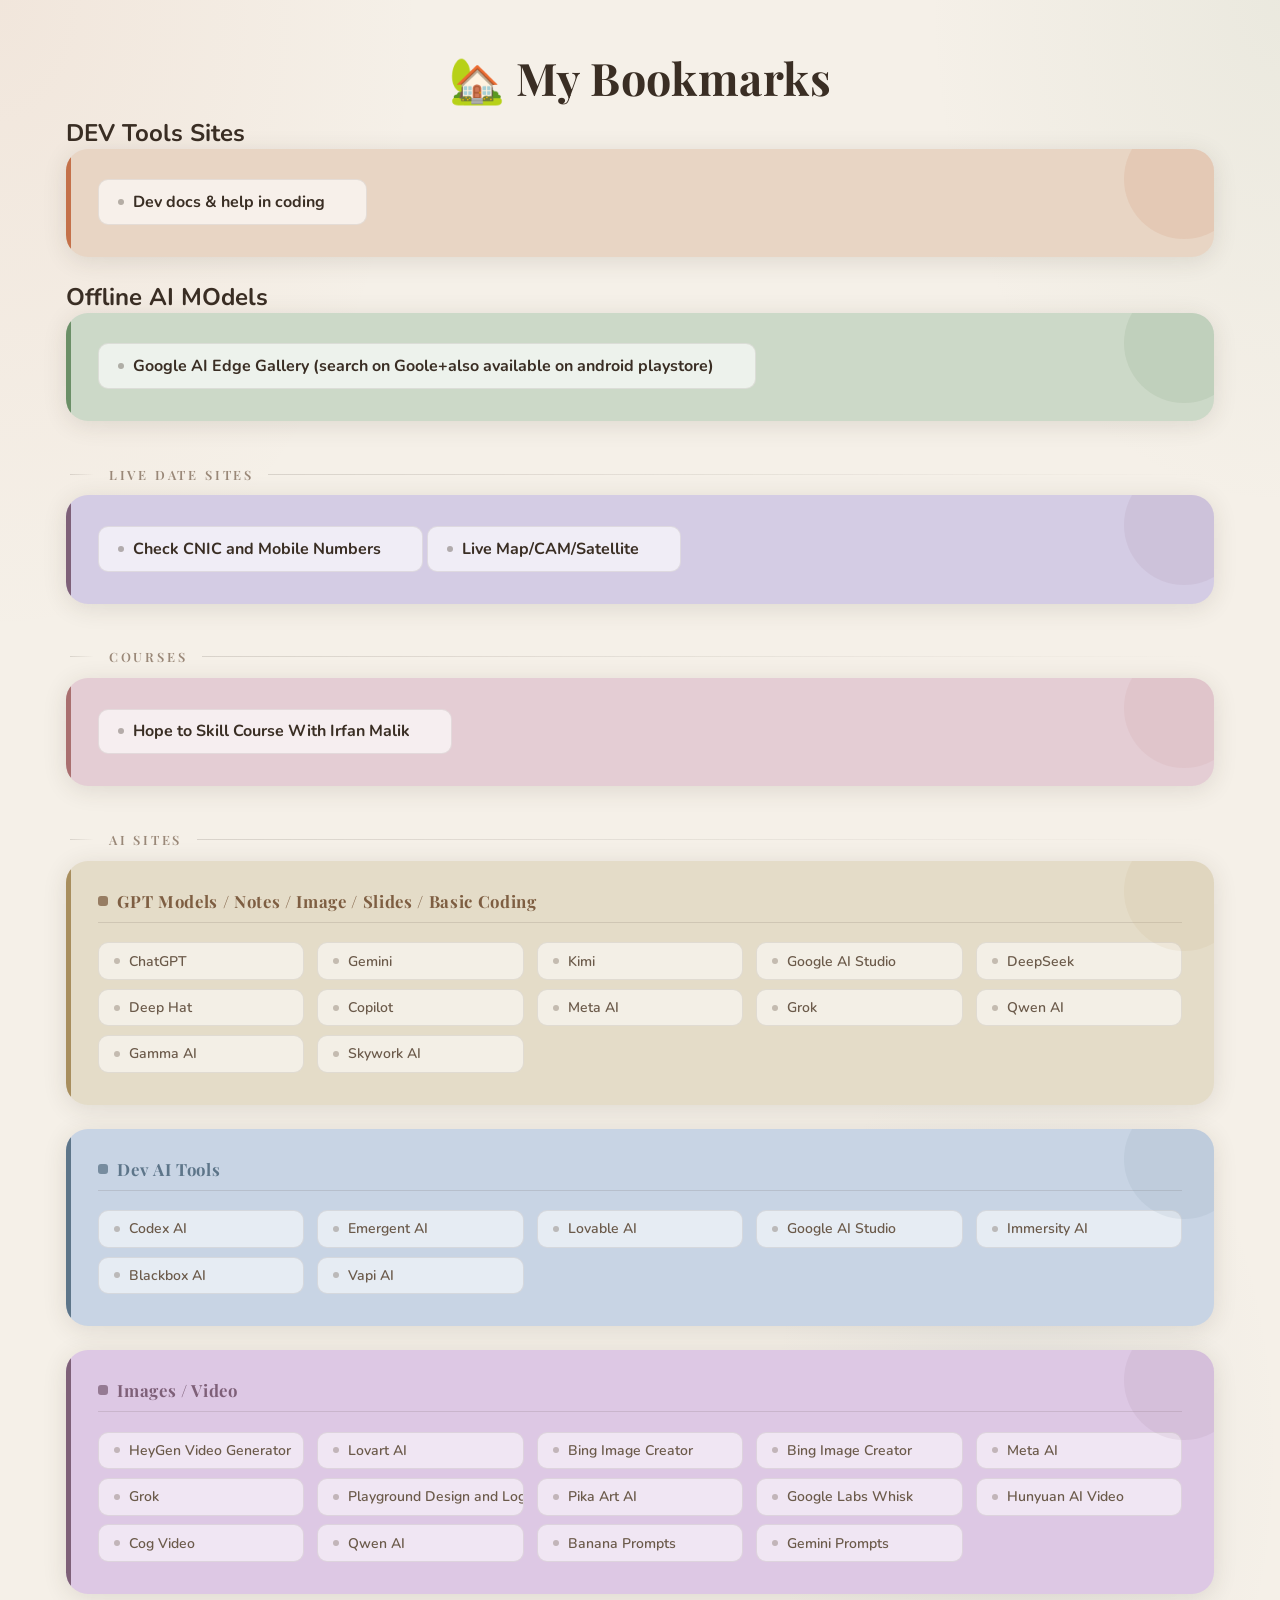
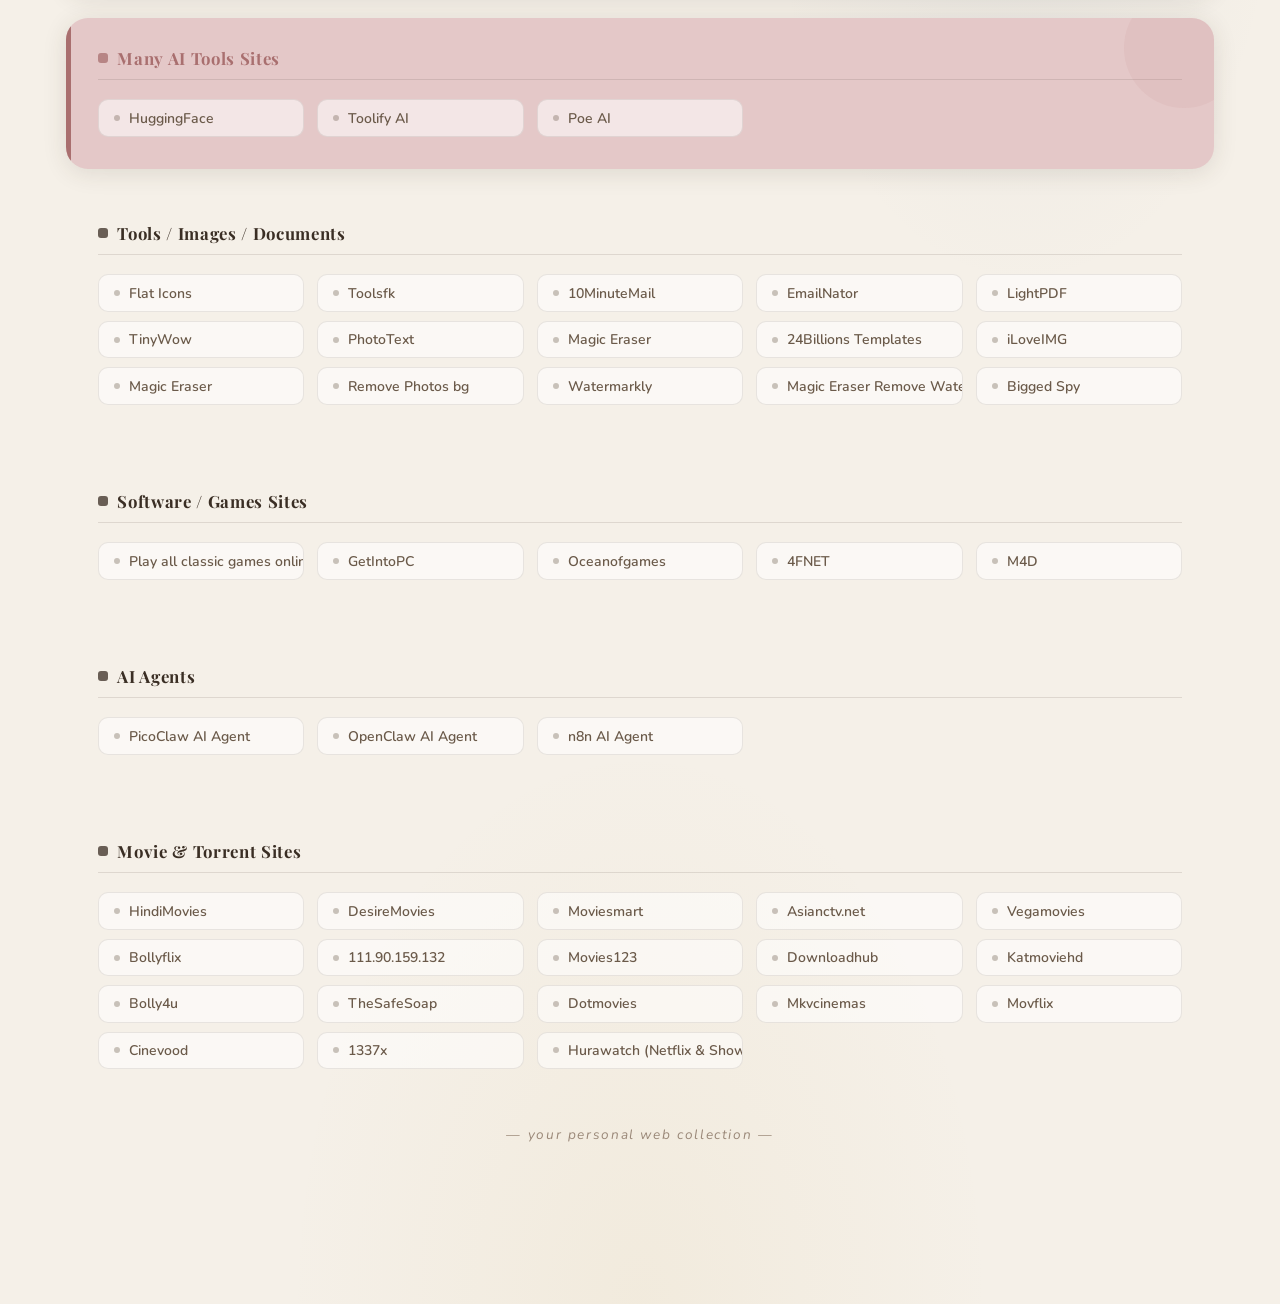
<file: all-sites.html>
<!DOCTYPE html>
<html lang="en">

<head>
    <meta charset="UTF-8">
    <meta name="viewport" content="width=device-width, initial-scale=1.0">
    <title>My Bookmark</title>
    <link rel="stylesheet" href="style.css">
    <link
        href="https://fonts.googleapis.com/css2?family=Baloo+Bhai+2&family=Bpmf+Huninn&family=Poppins:ital,wght@0,100;0,200;0,300;0,400;0,500;0,600;0,700;0,800;0,900;1,100;1,200;1,300;1,400;1,500;1,600;1,700;1,800;1,900&display=swap"
        rel="stylesheet">

</head>

<body>
    <main>
        <h2>DEV Tools Sites
        </h2>

        <div>
            <li>
                <a href="https://devdocs.io/"> Dev docs & help in coding </a>
            </li>
        </div>

        <h2>Offline AI MOdels</h2>

        <div>
            <li>
                <a href="https://www.google.com">Google AI Edge Gallery (search on Goole+also available on android
                    playstore) </a>
            </li>
        </div>

        <h3>Live Date Sites</h3>
        <div>
            <li>
                <a href="https://cnic.pk/">Check CNIC and Mobile Numbers</a>
            </li>
           
            <li>
                <a href="https://osirisai.live/">Live Map/CAM/Satellite</a>
            </li>
           

        </div>
        <h3>Courses</h3>
        <div>
            <li>
                <a href="https://hopetoskills.com/">Hope to Skill Course With Irfan Malik</a>
            </li>
        </div>


        <h3>AI Sites</h3>
        <div>
            <h3>GPT Models / Notes / Image / Slides / Basic Coding</h3>
            <ul>
                <li><a href="https://chat.openai.com/">ChatGPT</a></li>
                <li><a href="https://gemini.google.com/app">Gemini</a></li>
                <li><a href="https://www.kimi.com/en/">Kimi</a></li>
                <li><a href="https://aistudio.google.com/">Google AI Studio</a></li>
                <li><a href="https://www.deepseek.com/en">DeepSeek</a></li>
                <li><a href="https://app.deephat.ai/">Deep Hat</a></li>
                <li><a href="https://copilot.microsoft.com/">Copilot</a></li>
                <li><a href="https://www.meta.ai/">Meta AI</a></li>
                <li><a href="https://grok.com/">Grok</a></li>
                <li><a href="https://qwen.ai/">Qwen AI</a></li>
                <li><a href="https://gamma.app/ur">Gamma AI</a></li>
                <li><a href="https://skywork.ai/">Skywork AI</a></li>
        </div>
        <div>
            <h3>Dev AI Tools</h3>
            <ul>
                <li><a href="https://chatgpt.com/codex">Codex AI</a></li>
                <li><a href="https://app.emergent.sh/home">Emergent AI</a></li>
                <li><a href="https://lovable.dev/">Lovable AI</a></li>
                <li><a href="https://aistudio.google.com/">Google AI Studio</a></li>
                <li><a href="https://app.immersity.ai">Immersity AI</a></li>
                <li><a href="https://www.blackbox.ai/">Blackbox AI</a></li>
                <li><a href="https://vapi.ai/">Vapi AI</a></li>
        </div>
        <div>
            <h3>Images / Video</h3>
            <ul>
                <li><a href="https://app.heygen.com">HeyGen Video Generator</a></li>
                <li><a href="https://www.lovart.ai">Lovart AI</a></li>
                <li><a href="https://www.bing.com/images/create">Bing Image Creator</a></li>
                <li><a href="https://www.bing.com/images/create">Bing Image Creator</a></li>
                <li><a href="https://www.meta.ai/">Meta AI</a></li>
                <li><a href="https://grok.com/">Grok</a></li>
                <li><a href="https://playground.com/">Playground Design and Logo AI</a></li>
                <li><a href="https://pika.art//">Pika Art AI</a></li>
                <li><a href="https://labs.google/fx/tools/whisk">Google Labs Whisk</a></li>
                <li><a href="https://aivideo.hunyuan.tencent.com">Hunyuan AI Video</a></li>
                <li><a href="https://www.cogvideo.org">Cog Video</a></li>
                <li><a href="https://qwen.ai/">Qwen AI</a></li>
                <li><a href="https://www.bananaprompts.xyz/">Banana Prompts</a></li>
                <li><a href="https://gemini-prompts.vercel.app/">Gemini Prompts</a></li>

        </div>

        <div>
            <h3>Many AI Tools Sites</h3>
            <ul>
                <li><a href="https://huggingface.co/">HuggingFace</a></li>
                <li><a href="https://www.toolify.ai/">Toolify AI</a></li>
                <li><a href="https://poe.com/">Poe AI</a></li>
        </div>
        <div>
            <h3>Tools / Images / Documents</h3>
            <ul>

                <li><a href="https://www.flaticon.com//">Flat Icons</a></li>
                <li><a href="https://toolsfk.com/">Toolsfk</a></li>
                <li><a href="https://10minutemail.net">10MinuteMail</a></li>
                <li><a href="https://www.emailnator.com/">EmailNator</a></li>
                <li><a href="https://lightpdf.com/">LightPDF</a></li>
                <li><a href="https://tinywow.com/">TinyWow</a></li>
                <li><a href="https://photext.shop/">PhotoText</a></li>
                <li><a href="https://magiceraser.org/">Magic Eraser</a></li>
                <li><a href="https://24billions.com/">24Billions Templates</a></li>
                <li><a href="https://www.iloveimg.com/">iLoveIMG</a></li>
                <li><a href="https://magiceraser.org/">Magic Eraser</a></li>
                <li><a href="https://remove.photos/ ">Remove Photos bg</a></li>
                <li><a href="https://watermarkly.com/add-text-to-photo/">Watermarkly</a></li>
                <li><a href="https://magiceraser.org/remove-watermark-from-image/">Magic Eraser Remove Watermark</a>
                </li>
                <li><a href="https://bigged.com/spy/">Bigged Spy</a></li>
        </div>
        <div>
            <h3>Software / Games Sites</h3>
            <ul>
                <li><a href="https://www.retrogames.onl/">Play all classic games online </a></li>
                <li><a href="https://getintopc.com/">GetIntoPC </a></li>
                <li><a href="https://oceanofgames.com/">Oceanofgames</a></li>
                <li><a href="https://www.4fnet.org/">4FNET</a></li>
                <li><a href="https://www.m4d.fun/">M4D</a></li>
        </div>
        <div>
            <h3>AI Agents</h3>
            <ul>
                <li><a href="https://picoclaw.net/">PicoClaw AI Agent</a></li>
                <li><a href="https://openclaw.ai/">OpenClaw AI Agent</a></li>
                <li><a href="https://n8n.io/">n8n AI Agent</a></li>
        </div>
        <div>
            <h3>Movie & Torrent Sites</h3>
            <ul>
                <li><a href="https://www.hindimovies.to/">HindiMovies</a></li>
                <li><a href="https://desiremovies.my/">DesireMovies</a></li>
                <li><a href="https://moviesmart.click/">Moviesmart</a></li>
                <li><a href="https://asianctv.net/">Asianctv.net</a></li>
                <li><a href="https://vegamovies.is/">Vegamovies</a></li>
                <li><a href="https://bollyflix.diy/">Bollyflix</a></li>
                <li><a href="https://111.90.159.132/">111.90.159.132</a></li>
                <li><a href="https://movies123.pk/">Movies123</a></li>
                <li><a href="https://downloadhub.lol/">Downloadhub</a></li>
                <li><a href="https://katmoviehd.to/">Katmoviehd</a></li>
                <li><a href="https://bolly4u.green/">Bolly4u</a></li>
                <li><a href="https://thesafesoap.com/">TheSafeSoap</a></li>
                <li><a href="https://dotmovies.ws/">Dotmovies</a></li>
                <li><a href="https://mkvcinemas.pw/">Mkvcinemas</a></li>
                <li><a href="https://movflix.info/">Movflix</a></li>
                <li><a href="https://cinevood.net/">Cinevood</a></li>
                <li><a href="https://1337x.to/">1337x</a></li>
                <li><a href="https://hurawatch.cc/">Hurawatch (Netflix & Shows)</a></li>
            </ul>
        </div>
    </main>
</body>

</html>
</file>
<file: style.css>
/* =============================================
   MY BOOKMARK — Warm Home Interior Theme
   Colors: Cream · Sage · Terracotta · Dusty Rose
   Vibe: Clean, Cozy, Warm, Elegant
   ============================================= */

@import url('https://fonts.googleapis.com/css2?family=Playfair+Display:wght@500;600;700&family=Nunito:wght@400;500;600;700&display=swap');

/* ══════════════════════════════════════════════
   CSS VARIABLES
══════════════════════════════════════════════ */
:root {
  /* Page background — warm linen/cream */
  --bg-page:     #f5f0e8;
  --bg-warm:     #ede8de;

  /* Card backgrounds — soft home palette */
  --sage:        #8faa8b;
  --sage-light:  #b5c9b2;
  --sage-dark:   #6b8f67;

  --terracotta:  #c4714a;
  --terra-light: #d9926f;
  --terra-dark:  #a85a38;

  --dusty-rose:  #c48b8b;
  --rose-light:  #d4a9a9;
  --rose-dark:   #a96f6f;

  --slate-blue:  #7a90a4;
  --slate-light: #9aafc0;
  --slate-dark:  #5d7589;

  --mustard:     #c4a24a;
  --must-light:  #d4b96a;
  --must-dark:   #a8882e;

  --olive:       #8a9a5a;
  --olive-light: #a4b472;
  --olive-dark:  #6e7e44;

  --warm-brown:  #9a7558;
  --brown-light: #b4926f;
  --brown-dark:  #7e5e42;

  --muted-teal:  #5a8a84;
  --teal-light:  #74a49e;
  --teal-dark:   #426e68;

  --mauve:       #9a7a94;
  --mauve-light: #b498ae;
  --mauve-dark:  #7e6078;

  --sand:        #c4aa7a;
  --sand-light:  #d4be96;
  --sand-dark:   #a88e5e;

  /* Text */
  --text-dark:   #3a2e24;
  --text-mid:    #6b5a4a;
  --text-soft:   #9a8878;
  --text-light:  #f5f0e8;

  /* Fonts */
  --font-display: 'Playfair Display', serif;
  --font-body:    'Nunito', sans-serif;

  --r-xs: 6px;
  --r-sm: 10px;
  --r-md: 16px;
  --r-lg: 22px;
  --r-xl: 28px;

  --ease:        0.22s cubic-bezier(0.4, 0, 0.2, 1);
  --ease-bounce: 0.28s cubic-bezier(0.34, 1.4, 0.64, 1);
  --shadow-soft: 0 2px 16px rgba(58, 46, 36, 0.1);
  --shadow-card: 0 4px 24px rgba(58, 46, 36, 0.12);
  --shadow-hover: 0 12px 40px rgba(58, 46, 36, 0.18);
}

/* ══════════════════════════════════════════════
   RESET
══════════════════════════════════════════════ */
*, *::before, *::after { box-sizing: border-box; margin: 0; padding: 0; }
html { scroll-behavior: smooth; }
ul, li { list-style: none; }

/* ══════════════════════════════════════════════
   BODY — warm linen background
══════════════════════════════════════════════ */
body {
  font-family: var(--font-body);
  background-color: var(--bg-page);
  background-image:
    radial-gradient(ellipse 60% 40% at 0%   0%,   rgba(196,113,74,0.08)  0%, transparent 55%),
    radial-gradient(ellipse 55% 35% at 100% 0%,   rgba(143,170,139,0.10) 0%, transparent 50%),
    radial-gradient(ellipse 50% 35% at 50%  100%, rgba(196,162, 74,0.07) 0%, transparent 55%),
    radial-gradient(ellipse 40% 30% at 80%  50%,  rgba(122,144,164,0.08) 0%, transparent 50%);
  color: var(--text-dark);
  min-height: 100vh;
  padding-bottom: 6rem;
}

/* ══════════════════════════════════════════════
   PAGE HEADER
══════════════════════════════════════════════ */
main::before {
  content: '🏡  My Bookmarks';
  display: block;
  font-family: var(--font-display);
  font-size: clamp(1.8rem, 5vw, 2.8rem);
  font-weight: 700;
  text-align: center;
  padding: 3rem 1.5rem 0.6rem;
  color: var(--text-dark);
  letter-spacing: 0.01em;
  animation: fadeDown 0.55s ease both;
}

main::after {
  content: '— your personal web collection —';
  display: block;
  font-family: var(--font-body);
  font-size: 0.85rem;
  font-weight: 400;
  text-align: center;
  color: var(--text-soft);
  letter-spacing: 0.12em;
  margin-bottom: 2rem;
  font-style: italic;
  animation: fadeDown 0.6s 0.1s ease both;
}

/* ══════════════════════════════════════════════
   MAIN WRAPPER
══════════════════════════════════════════════ */
main {
  max-width: 1200px;
  margin: 0 auto;
  padding: 0 1.6rem 2rem;
}

/* ══════════════════════════════════════════════
   SECTION LABELS — "Live Tracker", "Courses", "AI Sites"
══════════════════════════════════════════════ */
main > h3 {
  font-family: var(--font-display);
  font-size: clamp(0.7rem, 1.5vw, 0.8rem);
  font-weight: 600;
  letter-spacing: 0.22em;
  text-transform: uppercase;
  color: var(--text-soft);
  margin: 2.8rem 0 0.8rem 0.3rem;
  display: flex;
  align-items: center;
  gap: 0.9rem;
  animation: fadeIn 0.5s ease both;
}

main > h3::before,
main > h3::after {
  content: '';
  flex: 1;
  height: 1px;
  background: linear-gradient(90deg, rgba(58,46,36,0.15), transparent);
}
main > h3::before { max-width: 24px; }
main > h3:first-child { margin-top: 0.5rem; }

/* ══════════════════════════════════════════════
   CARDS — base styles
══════════════════════════════════════════════ */
main > div {
  position: relative;
  border-radius: var(--r-lg);
  padding: 1.8rem 2rem 2rem;
  margin-bottom: 1.5rem;
  overflow: hidden;
  transition: transform var(--ease), box-shadow var(--ease);
  animation: slideUp 0.45s ease both;
  border: none;
}

/* Stagger */
main > div:nth-child(2)  { animation-delay: 0.04s; }
main > div:nth-child(4)  { animation-delay: 0.08s; }
main > div:nth-child(6)  { animation-delay: 0.12s; }
main > div:nth-child(7)  { animation-delay: 0.16s; }
main > div:nth-child(8)  { animation-delay: 0.20s; }
main > div:nth-child(9)  { animation-delay: 0.24s; }
main > div:nth-child(10) { animation-delay: 0.28s; }
main > div:nth-child(11) { animation-delay: 0.32s; }
main > div:nth-child(12) { animation-delay: 0.36s; }
main > div:nth-child(13) { animation-delay: 0.40s; }

/* ── CARD BACKGROUNDS — each a warm home color ── */
main > div:nth-child(2)  { background: #e8d5c4; box-shadow: var(--shadow-card); }  /* Live Tracker   — warm peach  */
main > div:nth-child(4)  { background: #ccd9c8; box-shadow: var(--shadow-card); }  /* Courses        — sage green  */
main > div:nth-child(6)  { background: #d4cce4; box-shadow: var(--shadow-card); }  /* GPT Models     — lavender    */
main > div:nth-child(7)  { background: #c8ddd8; box-shadow: var(--shadow-card); }  /* Dev AI Tools   — muted teal  */
main > div:nth-child(8)  { background: #e4cdd4; box-shadow: var(--shadow-card); }  /* Images/Video   — dusty rose  */
main > div:nth-child(9)  { background: #dde4cc; box-shadow: var(--shadow-card); }  /* Many AI Tools  — olive green */
main > div:nth-child(10) { background: #e4dcc8; box-shadow: var(--shadow-card); }  /* Tools/Docs     — sand/wheat  */
main > div:nth-child(11) { background: #c8d4e4; box-shadow: var(--shadow-card); }  /* Software/Games — slate blue  */
main > div:nth-child(12) { background: #ddc8e4; box-shadow: var(--shadow-card); }  /* AI Agents      — mauve       */
main > div:nth-child(13) { background: #e4c8c8; box-shadow: var(--shadow-card); }  /* Movies/Torrent — rose        */

/* Left border accent per card */
main > div:nth-child(2)::before  { background: var(--terracotta); }
main > div:nth-child(4)::before  { background: var(--sage-dark); }
main > div:nth-child(6)::before  { background: var(--mauve-dark); }
main > div:nth-child(7)::before  { background: var(--teal-dark); }
main > div:nth-child(8)::before  { background: var(--rose-dark); }
main > div:nth-child(9)::before  { background: var(--olive-dark); }
main > div:nth-child(10)::before { background: var(--sand-dark); }
main > div:nth-child(11)::before { background: var(--slate-dark); }
main > div:nth-child(12)::before { background: var(--mauve-dark); }
main > div:nth-child(13)::before { background: var(--rose-dark); }

main > div::before {
  content: '';
  position: absolute;
  top: 0; left: 0; bottom: 0;
  width: 5px;
  border-radius: var(--r-lg) 0 0 var(--r-lg);
}

/* Subtle corner texture circle */
main > div::after {
  content: '';
  position: absolute;
  top: -30px; right: -30px;
  width: 120px; height: 120px;
  border-radius: 50%;
  opacity: 0.12;
  pointer-events: none;
}

main > div:nth-child(2)::after  { background: var(--terracotta); }
main > div:nth-child(4)::after  { background: var(--sage-dark); }
main > div:nth-child(6)::after  { background: var(--mauve); }
main > div:nth-child(7)::after  { background: var(--muted-teal); }
main > div:nth-child(8)::after  { background: var(--dusty-rose); }
main > div:nth-child(9)::after  { background: var(--olive); }
main > div:nth-child(10)::after { background: var(--sand); }
main > div:nth-child(11)::after { background: var(--slate-blue); }
main > div:nth-child(12)::after { background: var(--mauve); }
main > div:nth-child(13)::after { background: var(--dusty-rose); }

/* Card hover */
main > div:hover {
  transform: translateY(-4px);
  box-shadow: var(--shadow-hover);
}

/* ══════════════════════════════════════════════
   SECTION HEADINGS inside cards
══════════════════════════════════════════════ */
main > div > h3 {
  font-family: var(--font-display);
  font-size: clamp(0.88rem, 2vw, 1.05rem);
  font-weight: 700;
  letter-spacing: 0.04em;
  margin-bottom: 1.2rem;
  padding-bottom: 0.65rem;
  display: flex;
  align-items: center;
  gap: 0.6rem;
  border-bottom: 1.5px solid rgba(58, 46, 36, 0.12);
}

/* Small square icon before heading */
main > div > h3::before {
  content: '';
  display: inline-block;
  width: 10px;
  height: 10px;
  border-radius: 3px;
  flex-shrink: 0;
  background: currentColor;
  opacity: 0.75;
}

/* Heading text colors */
main > div:nth-child(2)  > h3 { color: var(--terra-dark);  }
main > div:nth-child(4)  > h3 { color: var(--sage-dark);   }
main > div:nth-child(6)  > h3 { color: var(--mauve-dark);  }
main > div:nth-child(7)  > h3 { color: var(--teal-dark);   }
main > div:nth-child(8)  > h3 { color: var(--rose-dark);   }
main > div:nth-child(9)  > h3 { color: var(--olive-dark);  }
main > div:nth-child(10) > h3 { color: var(--brown-dark);  }
main > div:nth-child(11) > h3 { color: var(--slate-dark);  }
main > div:nth-child(12) > h3 { color: var(--mauve-dark);  }
main > div:nth-child(13) > h3 { color: var(--rose-dark);   }

/* ══════════════════════════════════════════════
   LISTS
══════════════════════════════════════════════ */
ul {
  display: grid;
  grid-template-columns: repeat(auto-fill, minmax(200px, 1fr));
  gap: 0.55rem 0.8rem;
}

main > div > li {
  display: inline-block;
  margin-top: 0.1rem;
}

/* ══════════════════════════════════════════════
   LINKS
══════════════════════════════════════════════ */
a {
  display: flex;
  align-items: center;
  gap: 0.55rem;
  color: var(--text-mid);
  text-decoration: none;
  font-size: 0.875rem;
  font-weight: 600;
  padding: 0.52rem 0.95rem;
  border-radius: var(--r-sm);
  background: rgba(255,255,255,0.55);
  border: 1px solid rgba(58,46,36,0.1);
  width: 100%;
  white-space: nowrap;
  overflow: hidden;
  text-overflow: ellipsis;
  transition: all var(--ease-bounce);
}

/* Small dot */
a::before {
  content: '';
  display: inline-block;
  width: 6px;
  height: 6px;
  border-radius: 50%;
  flex-shrink: 0;
  background: currentColor;
  opacity: 0.35;
  transition: all var(--ease);
}

/* Arrow */
a::after {
  content: '→';
  margin-left: auto;
  font-size: 0.82rem;
  opacity: 0;
  transform: translateX(-5px);
  transition: all var(--ease);
  flex-shrink: 0;
}

a:hover {
  color: var(--text-dark);
  background: rgba(255,255,255,0.88);
  border-color: rgba(58,46,36,0.2);
  transform: translateX(4px);
  box-shadow: 0 4px 16px rgba(58,46,36,0.12);
}

a:hover::before {
  opacity: 1;
  transform: scale(1.4);
}

a:hover::after {
  opacity: 0.55;
  transform: translateX(0);
}

/* Standalone big link */
main > div > li > a {
  font-size: 1rem;
  font-weight: 700;
  padding: 0.68rem 1.2rem;
  background: rgba(255,255,255,0.65);
  color: var(--text-dark);
}

main > div > li > a:hover {
  background: rgba(255,255,255,0.95);
}

/* ══════════════════════════════════════════════
   ANIMATIONS
══════════════════════════════════════════════ */
@keyframes slideUp {
  from { opacity: 0; transform: translateY(24px); }
  to   { opacity: 1; transform: translateY(0); }
}
@keyframes fadeDown {
  from { opacity: 0; transform: translateY(-12px); }
  to   { opacity: 1; transform: translateY(0); }
}
@keyframes fadeIn {
  from { opacity: 0; }
  to   { opacity: 1; }
}

/* ══════════════════════════════════════════════
   SCROLLBAR
══════════════════════════════════════════════ */
::-webkit-scrollbar        { width: 7px; }
::-webkit-scrollbar-track  { background: var(--bg-warm); }
::-webkit-scrollbar-thumb  {
  background: linear-gradient(180deg, var(--terracotta), var(--sage-dark), var(--slate-blue));
  border-radius: 4px;
}

/* ══════════════════════════════════════════════
   SELECTION
══════════════════════════════════════════════ */
::selection { background: rgba(196,113,74,0.25); color: var(--text-dark); }

/* ══════════════════════════════════════════════
   RESPONSIVE
══════════════════════════════════════════════ */
@media (max-width: 900px) {
  ul { grid-template-columns: repeat(auto-fill, minmax(175px, 1fr)); }
}

@media (max-width: 768px) {
  main            { padding: 0 1rem 2rem; }
  main > div      { padding: 1.4rem 1.3rem 1.5rem; border-radius: var(--r-md); }
  ul              { grid-template-columns: repeat(auto-fill, minmax(155px, 1fr)); gap: 0.4rem; }
  a               { font-size: 0.83rem; padding: 0.45rem 0.75rem; }
}

@media (max-width: 520px) {
  ul         { grid-template-columns: 1fr 1fr; }
  main > div { padding: 1.2rem 1rem; }
}

@media (max-width: 380px) {
  ul { grid-template-columns: 1fr; }
  a  { font-size: 0.81rem; }
}
</file>
